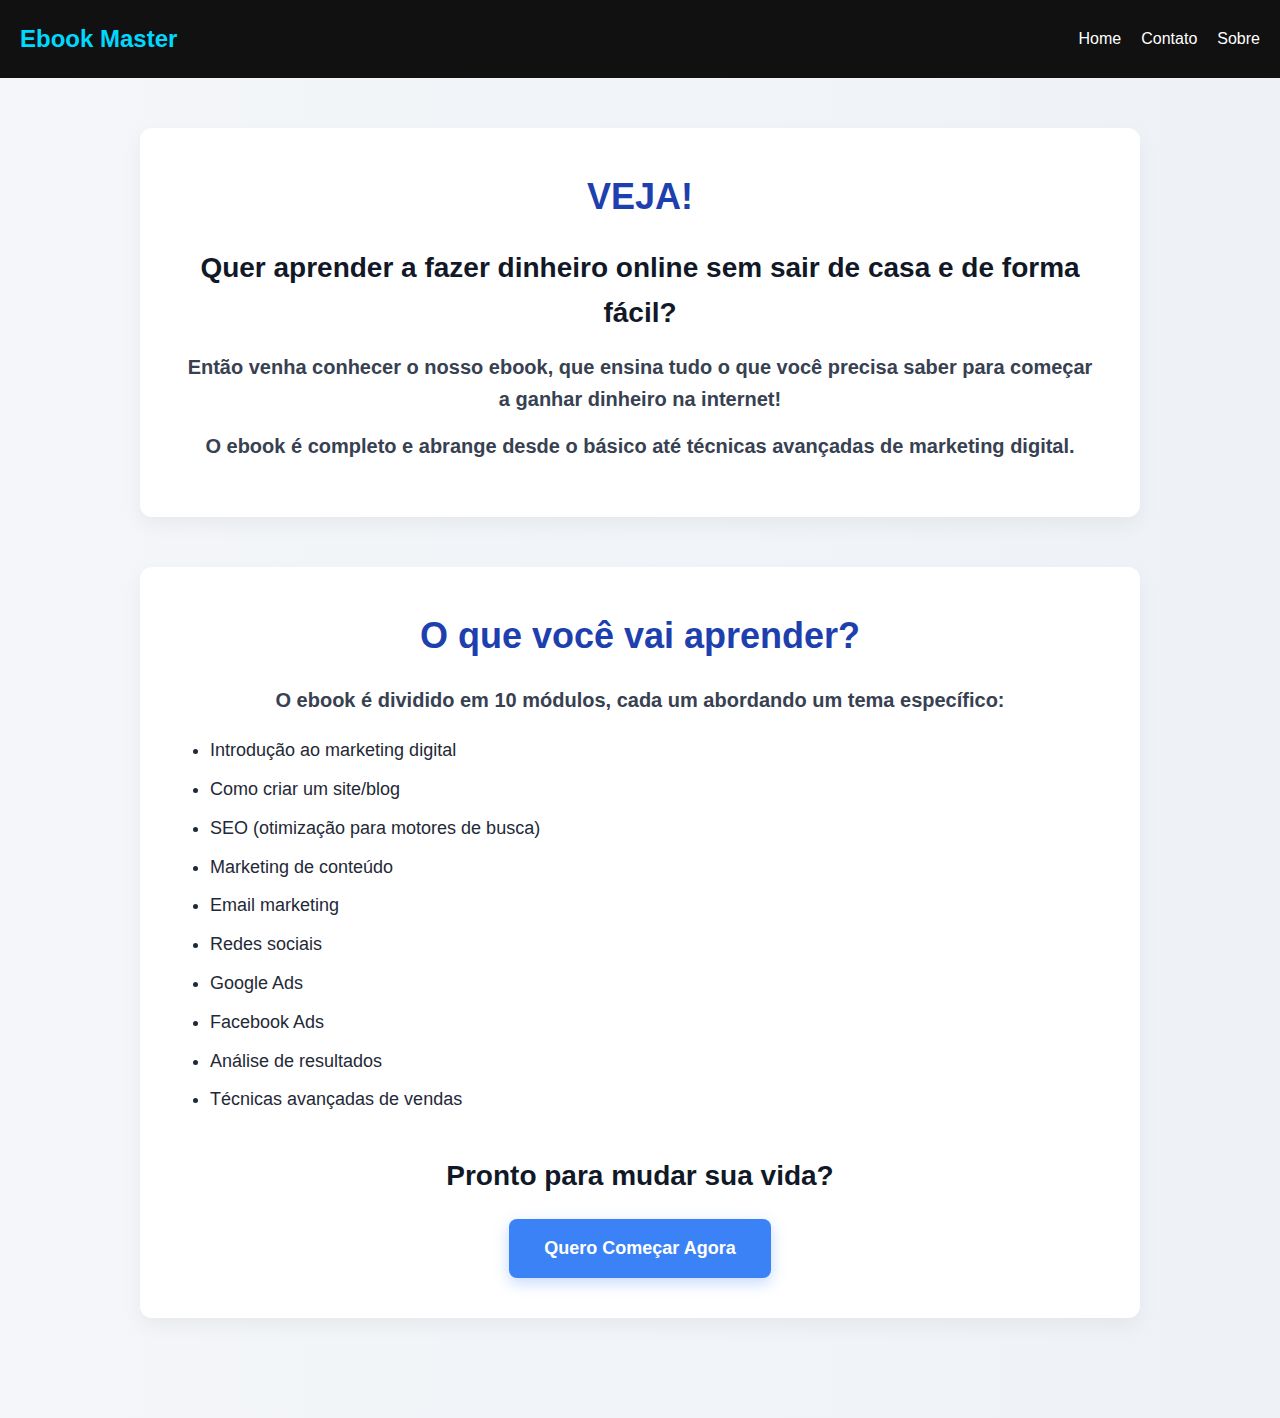
<file: index.html>
<!DOCTYPE html>
<html lang="pt-br">
<head>
  <meta charset="UTF-8">
  <meta name="viewport" content="width=device-width, initial-scale=1.0">
  <title>Venda-ebook</title>
  <link rel="stylesheet" href="style.css">
</head>
<body>

  <!-- HEADER MODERNO -->
  <header class="navbar">
    <div class="logo"><a href="index.html">Ebook Master</a></div>
    <nav class="nav-links" id="nav-links">
      <a href="index.html">Home</a>
      <a href="contact.html">Contato</a>
      <a href="sobre.html">Sobre</a>
    </nav>
    <div class="hamburger" id="hamburger">&#9776;</div>
  </header>

  <!-- CORPO PRINCIPAL -->
  <div class="corpo">
    <h1>VEJA!</h1>
    <h2>Quer aprender a fazer dinheiro online sem sair de casa e de forma fácil?</h2>
    <h3>Então venha conhecer o nosso ebook, que ensina tudo o que você precisa saber para começar a ganhar dinheiro na internet!</h3>
    <h3>O ebook é completo e abrange desde o básico até técnicas avançadas de marketing digital.</h3>
  </div>

  <!-- CONTEÚDO DOS MÓDULOS -->
  <div class="corpo2">
    <h1>O que você vai aprender?</h1>
    <h3>O ebook é dividido em 10 módulos, cada um abordando um tema específico:</h3>
    <ul>
      <li>Introdução ao marketing digital</li>
      <li>Como criar um site/blog</li>
      <li>SEO (otimização para motores de busca)</li>
      <li>Marketing de conteúdo</li>
      <li>Email marketing</li>
      <li>Redes sociais</li>
      <li>Google Ads</li>
      <li>Facebook Ads</li>
      <li>Análise de resultados</li>
      <li>Técnicas avançadas de vendas</li>
    </ul>
    <div class="cta">
      <h2>Pronto para mudar sua vida?</h2>
      <a href="https://pay.hotmart.com/Q99386882K?checkoutMode=2" class="cta-button" target="_blank">Quero Começar Agora</a>
    </div>
  </div>

  <!-- SCRIPT DO MENU -->
  <script>
    const hamburger = document.getElementById("hamburger");
    const navLinks = document.getElementById("nav-links");

    hamburger.addEventListener("click", () => {
      navLinks.classList.toggle("show");
    });
  </script>

</body>
</html>
</file>
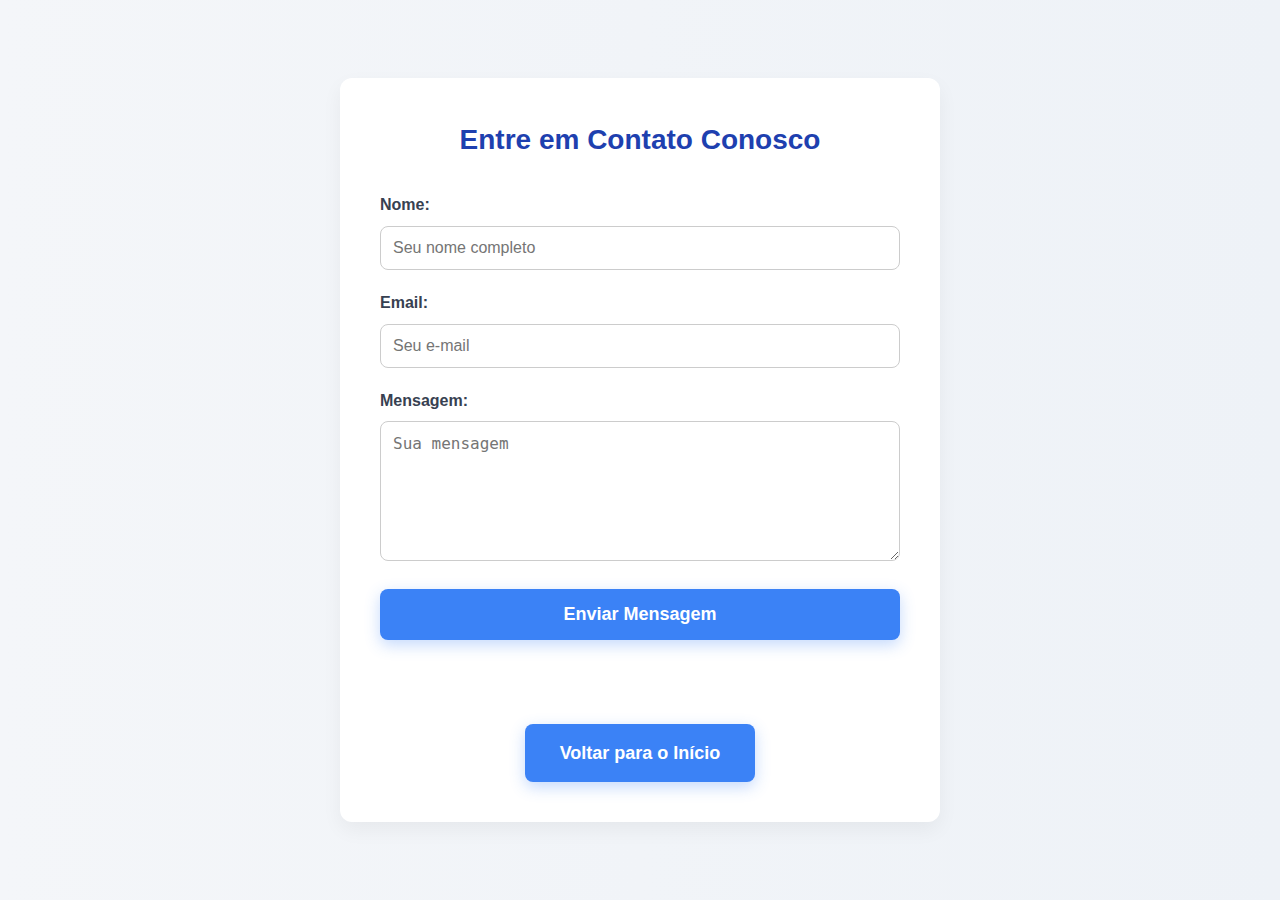
<file: contact.html>
<!DOCTYPE html>
<html lang="pt-br">
<head>
    <meta charset="UTF-8">
    <meta name="viewport" content="width=device-width, initial-scale=1.0">
    <title>Formulário de Contato</title>
    <style>
        /* Reset */
        * {
            margin: 0;
            padding: 0;
            box-sizing: border-box;
        }

        /* Corpo da página */
        body {
            font-family: 'Segoe UI', Tahoma, Geneva, Verdana, sans-serif;
            background: linear-gradient(to right, #f4f6f9, #eef2f7);
            color: #333;
            line-height: 1.6;
            padding: 40px 10px;
            display: flex;
            justify-content: center;
            align-items: center;
            min-height: 100vh;
        }

        /* Container do formulário */
        .form-container {
            background-color: #ffffff;
            border-radius: 12px;
            box-shadow: 0 8px 20px rgba(0, 0, 0, 0.05);
            padding: 40px;
            width: 100%;
            max-width: 600px;
        }

        /* Título */
        h2 {
            font-size: 28px;
            text-align: center;
            color: #1e40af;
            margin-bottom: 30px;
        }

        /* Campos do formulário */
        .form-group {
            margin-bottom: 20px;
        }

        .form-group label {
            font-weight: bold;
            margin-bottom: 8px;
            display: block;
            color: #374151;
        }

        .form-group input,
        .form-group textarea {
            width: 100%;
            padding: 12px;
            border: 1px solid #ccc;
            border-radius: 8px;
            font-size: 16px;
        }

        .form-group textarea {
            resize: vertical;
            min-height: 140px;
        }

        .form-group input[type="submit"] {
            background-color: #3b82f6;
            color: white;
            border: none;
            font-size: 18px;
            font-weight: bold;
            padding: 15px;
            border-radius: 8px;
            cursor: pointer;
            transition: background-color 0.3s ease, transform 0.2s ease;
            box-shadow: 0 5px 15px rgba(59, 130, 246, 0.3);
        }

        .form-group input[type="submit"]:hover {
            background-color: #2563eb;
            transform: scale(1.03);
        }

        /* Mensagens de resposta */
        .message {
            text-align: center;
            margin-top: 20px;
            font-size: 16px;
            padding: 12px;
            border-radius: 8px;
        }

        .message.success {
            background-color: #d1fae5;
            color: #065f46;
        }

        .message.error {
            background-color: #fee2e2;
            color: #991b1b;
        }

        /* Botão de voltar */
        .call-to-action {
            margin-top: 40px;
            text-align: center;
        }

        .cta-button {
            display: inline-block;
            background-color: #3b82f6;
            color: white;
            font-size: 18px;
            font-weight: bold;
            padding: 15px 35px;
            border-radius: 8px;
            text-decoration: none;
            transition: background-color 0.3s ease, transform 0.2s ease;
            box-shadow: 0 5px 15px rgba(59, 130, 246, 0.3);
        }

        .cta-button:hover {
            background-color: #2563eb;
            transform: scale(1.05);
        }
    </style>
</head>
<body>
    <div class="form-container">
        <h2>Entre em Contato Conosco</h2>
        <form id="contact-form">
            <div class="form-group">
                <label for="name">Nome:</label>
                <input type="text" id="name" name="name" placeholder="Seu nome completo" required>
            </div>
            <div class="form-group">
                <label for="email">Email:</label>
                <input type="email" id="email" name="email" placeholder="Seu e-mail" required>
            </div>
            <div class="form-group">
                <label for="message">Mensagem:</label>
                <textarea id="message" name="message" placeholder="Sua mensagem" required></textarea>
            </div>
            <div class="form-group">
                <input type="submit" value="Enviar Mensagem">
            </div>
        </form>
        <div id="response-message" class="message"></div>
        <div class="call-to-action">
            <a href="index.html" class="cta-button">Voltar para o Início</a>
        </div>
    </div>
    
    <!-- EmailJS -->
    <script src="https://cdn.emailjs.com/dist/email.min.js"></script>
    <script type="text/javascript">
        (function(){
            emailjs.init("rntDyjtPZTQiPb4n8"); // sua Public Key
        })();

        document.getElementById("contact-form").addEventListener("submit", function(event){
            event.preventDefault();

            emailjs.sendForm('service_nv7jyoj', 'template_24f4bql', this)
                .then(function(response) {
                    document.getElementById("response-message").innerHTML = 'Mensagem enviada com sucesso!';
                    document.getElementById("response-message").classList.add('success');
                    document.getElementById("response-message").classList.remove('error');
                }, function(error) {
                    document.getElementById("response-message").innerHTML = 'Erro ao enviar a mensagem. Tente novamente.';
                    document.getElementById("response-message").classList.add('error');
                    document.getElementById("response-message").classList.remove('success');
                });
        });
    </script>
</body>
</html>
</file>
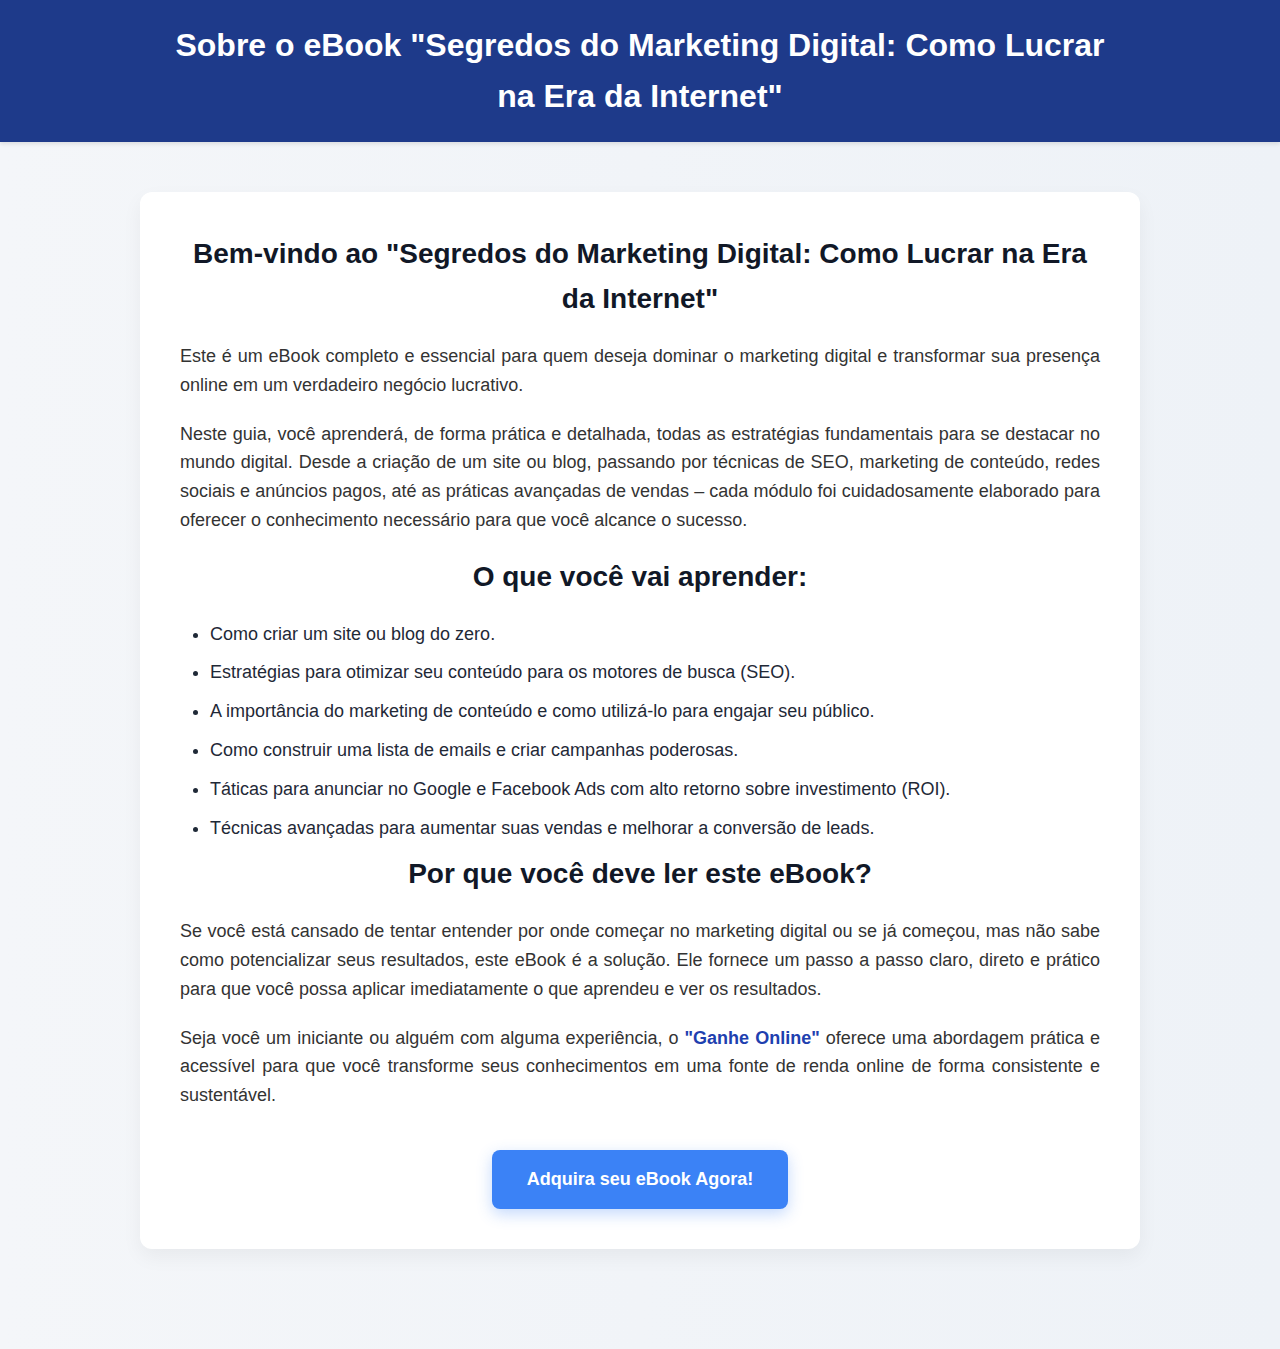
<file: sobre.html>
<!DOCTYPE html>
<html lang="pt-br">
<head>
    <meta charset="UTF-8">
    <meta name="viewport" content="width=device-width, initial-scale=1.0">
    <title>Sobre o eBook</title>
    <style>
        /* Reset básico */
        * {
            margin: 0;
            padding: 0;
            box-sizing: border-box;
        }

        /* Corpo da página */
        body {
            font-family: 'Segoe UI', Tahoma, Geneva, Verdana, sans-serif;
            background: linear-gradient(to right, #f4f6f9, #eef2f7);
            color: #333;
            line-height: 1.6;
            padding-bottom: 50px;
        }

        /* Cabeçalho */
        header {
            background-color: #1e3a8a;
            padding: 20px 0;
            box-shadow: 0 2px 4px rgba(0,0,0,0.1);
            text-align: center;
            color: white;
        }

        header h1 {
            font-size: 32px;
            max-width: 1000px;
            margin: 0 auto;
            padding: 0 20px;
        }

        /* Seção principal */
        .corpo2 {
            max-width: 1000px;
            margin: 50px auto;
            background: #ffffff;
            padding: 40px;
            border-radius: 12px;
            box-shadow: 0 8px 20px rgba(0, 0, 0, 0.05);
        }

        .corpo2 h2 {
            font-size: 28px;
            margin-bottom: 20px;
            text-align: center;
            color: #111827;
        }

        .corpo2 p {
            font-size: 18px;
            margin-bottom: 20px;
            text-align: justify;
        }

        .corpo2 ul {
            margin-top: 20px;
            padding-left: 30px;
        }

        .corpo2 ul li {
            font-size: 18px;
            color: #1f2937;
            margin-bottom: 10px;
            list-style-type: disc;
        }

        .highlight {
            font-weight: bold;
            color: #1e40af;
        }

        /* Chamada para ação */
        .cta {
            text-align: center;
            margin-top: 40px;
        }

        .cta-button {
            display: inline-block;
            background-color: #3b82f6;
            color: white;
            font-size: 18px;
            font-weight: bold;
            padding: 15px 35px;
            border-radius: 8px;
            text-decoration: none;
            transition: background-color 0.3s ease, transform 0.2s ease;
            box-shadow: 0 5px 15px rgba(59, 130, 246, 0.3);
        }

        .cta-button:hover {
            background-color: #2563eb;
            transform: scale(1.05);
        }

        /* Responsivo */
        @media (max-width: 768px) {
            .corpo2 {
                padding: 25px;
                margin: 20px;
            }

            header h1 {
                font-size: 24px;
            }

            .corpo2 h2 {
                font-size: 22px;
            }

            .corpo2 ul li,
            .corpo2 p {
                font-size: 16px;
            }
        }
    </style>
</head>
<body>
    <header>
        <h1>Sobre o eBook "Segredos do Marketing Digital: Como Lucrar na Era da Internet"</h1>
    </header>

    <div class="corpo2">
        <h2>Bem-vindo ao "Segredos do Marketing Digital: Como Lucrar na Era da Internet"</h2>
        <p>Este é um eBook completo e essencial para quem deseja dominar o marketing digital e transformar sua presença online em um verdadeiro negócio lucrativo.</p>
        <p>Neste guia, você aprenderá, de forma prática e detalhada, todas as estratégias fundamentais para se destacar no mundo digital. Desde a criação de um site ou blog, passando por técnicas de SEO, marketing de conteúdo, redes sociais e anúncios pagos, até as práticas avançadas de vendas – cada módulo foi cuidadosamente elaborado para oferecer o conhecimento necessário para que você alcance o sucesso.</p>

        <h2>O que você vai aprender:</h2>
        <ul>
            <li>Como criar um site ou blog do zero.</li>
            <li>Estratégias para otimizar seu conteúdo para os motores de busca (SEO).</li>
            <li>A importância do marketing de conteúdo e como utilizá-lo para engajar seu público.</li>
            <li>Como construir uma lista de emails e criar campanhas poderosas.</li>
            <li>Táticas para anunciar no Google e Facebook Ads com alto retorno sobre investimento (ROI).</li>
            <li>Técnicas avançadas para aumentar suas vendas e melhorar a conversão de leads.</li>
        </ul>

        <h2>Por que você deve ler este eBook?</h2>
        <p>Se você está cansado de tentar entender por onde começar no marketing digital ou se já começou, mas não sabe como potencializar seus resultados, este eBook é a solução. Ele fornece um passo a passo claro, direto e prático para que você possa aplicar imediatamente o que aprendeu e ver os resultados.</p>
        <p>Seja você um iniciante ou alguém com alguma experiência, o <span class="highlight">"Ganhe Online"</span> oferece uma abordagem prática e acessível para que você transforme seus conhecimentos em uma fonte de renda online de forma consistente e sustentável.</p>

        <div class="cta">
            <a href="index.html" class="cta-button">Adquira seu eBook Agora!</a>
        </div>
    </div>
</body>
</html>
</file>
<file: style.css>
/* Reset básico */
* {
    margin: 0;
    padding: 0;
    box-sizing: border-box;
}

/* Corpo da página */
body {
    font-family: 'Segoe UI', Tahoma, Geneva, Verdana, sans-serif;
    background: linear-gradient(to right, #f4f6f9, #eef2f7);
    color: #333;
    line-height: 1.6;
    padding-bottom: 50px;
}

/* ======= NAVBAR MODERNA ======= */
.navbar {
    display: flex;
    justify-content: space-between;
    align-items: center;
    background-color: #111;
    padding: 20px;
    color: white;
    position: sticky;
    top: 0;
    z-index: 1000;
}

.logo a {
    color: #00d9ff;
    font-size: 24px;
    font-weight: bold;
    text-decoration: none;
}

.nav-links {
    display: flex;
    gap: 20px;
}

.nav-links a {
    color: white;
    text-decoration: none;
    font-weight: 500;
    transition: color 0.3s;
}

.nav-links a:hover {
    color: #00d9ff;
}

.hamburger {
    display: none;
    font-size: 30px;
    cursor: pointer;
}

/* RESPONSIVO */
@media (max-width: 768px) {
    .nav-links {
        position: absolute;
        top: 70px;
        left: 0;
        width: 100%;
        flex-direction: column;
        background-color: #111;
        display: none;
    }

    .nav-links a {
        padding: 15px;
        border-top: 1px solid #222;
    }

    .nav-links.show {
        display: flex;
    }

    .hamburger {
        display: block;
    }
}


/* Seção principal */
.corpo, .corpo2 {
    max-width: 1000px;
    margin: 50px auto;
    background: #ffffff;
    padding: 40px;
    border-radius: 12px;
    box-shadow: 0 8px 20px rgba(0, 0, 0, 0.05);
}

.corpo h1, .corpo2 h1 {
    font-size: 36px;
    color: #1e40af;
    margin-bottom: 20px;
    text-align: center;
}

.corpo h2 {
    font-size: 28px;
    margin-bottom: 15px;
    text-align: center;
    color: #111827;
}

.corpo h3,
.corpo2 h3 {
    font-size: 20px;
    margin-bottom: 15px;
    text-align: center;
    color: #374151;
}

/* Lista de módulos */
.corpo2 ul {
    margin-top: 20px;
    padding-left: 30px;
}

.corpo2 ul li {
    font-size: 18px;
    color: #1f2937;
    margin-bottom: 10px;
    list-style-type: disc;
}

/* Responsivo */
@media (max-width: 768px) {
    .head {
        flex-direction: column;
        gap: 20px;
    }

    .corpo, .corpo2 {
        padding: 25px;
        margin: 20px;
    }

    .corpo h1, .corpo2 h1 {
        font-size: 28px;
    }

    .corpo h2 {
        font-size: 22px;
    }

    .corpo h3, .corpo2 h3 {
        font-size: 18px;
    }

    .corpo2 ul li {
        font-size: 16px;
    }
}
/* Chamada para ação */
.cta {
    text-align: center;
    margin-top: 40px;
}

.cta h2 {
    font-size: 28px;
    margin-bottom: 20px;
    color: #111827;
}

/* Botão de ação */
.cta-button {
    display: inline-block;
    background-color: #3b82f6;
    color: white;
    font-size: 18px;
    font-weight: bold;
    padding: 15px 35px;
    border-radius: 8px;
    text-decoration: none;
    transition: background-color 0.3s ease, transform 0.2s ease;
    box-shadow: 0 5px 15px rgba(59, 130, 246, 0.3);
}

.cta-button:hover {
    background-color: #2563eb;
    transform: scale(1.05);
}
</file>
